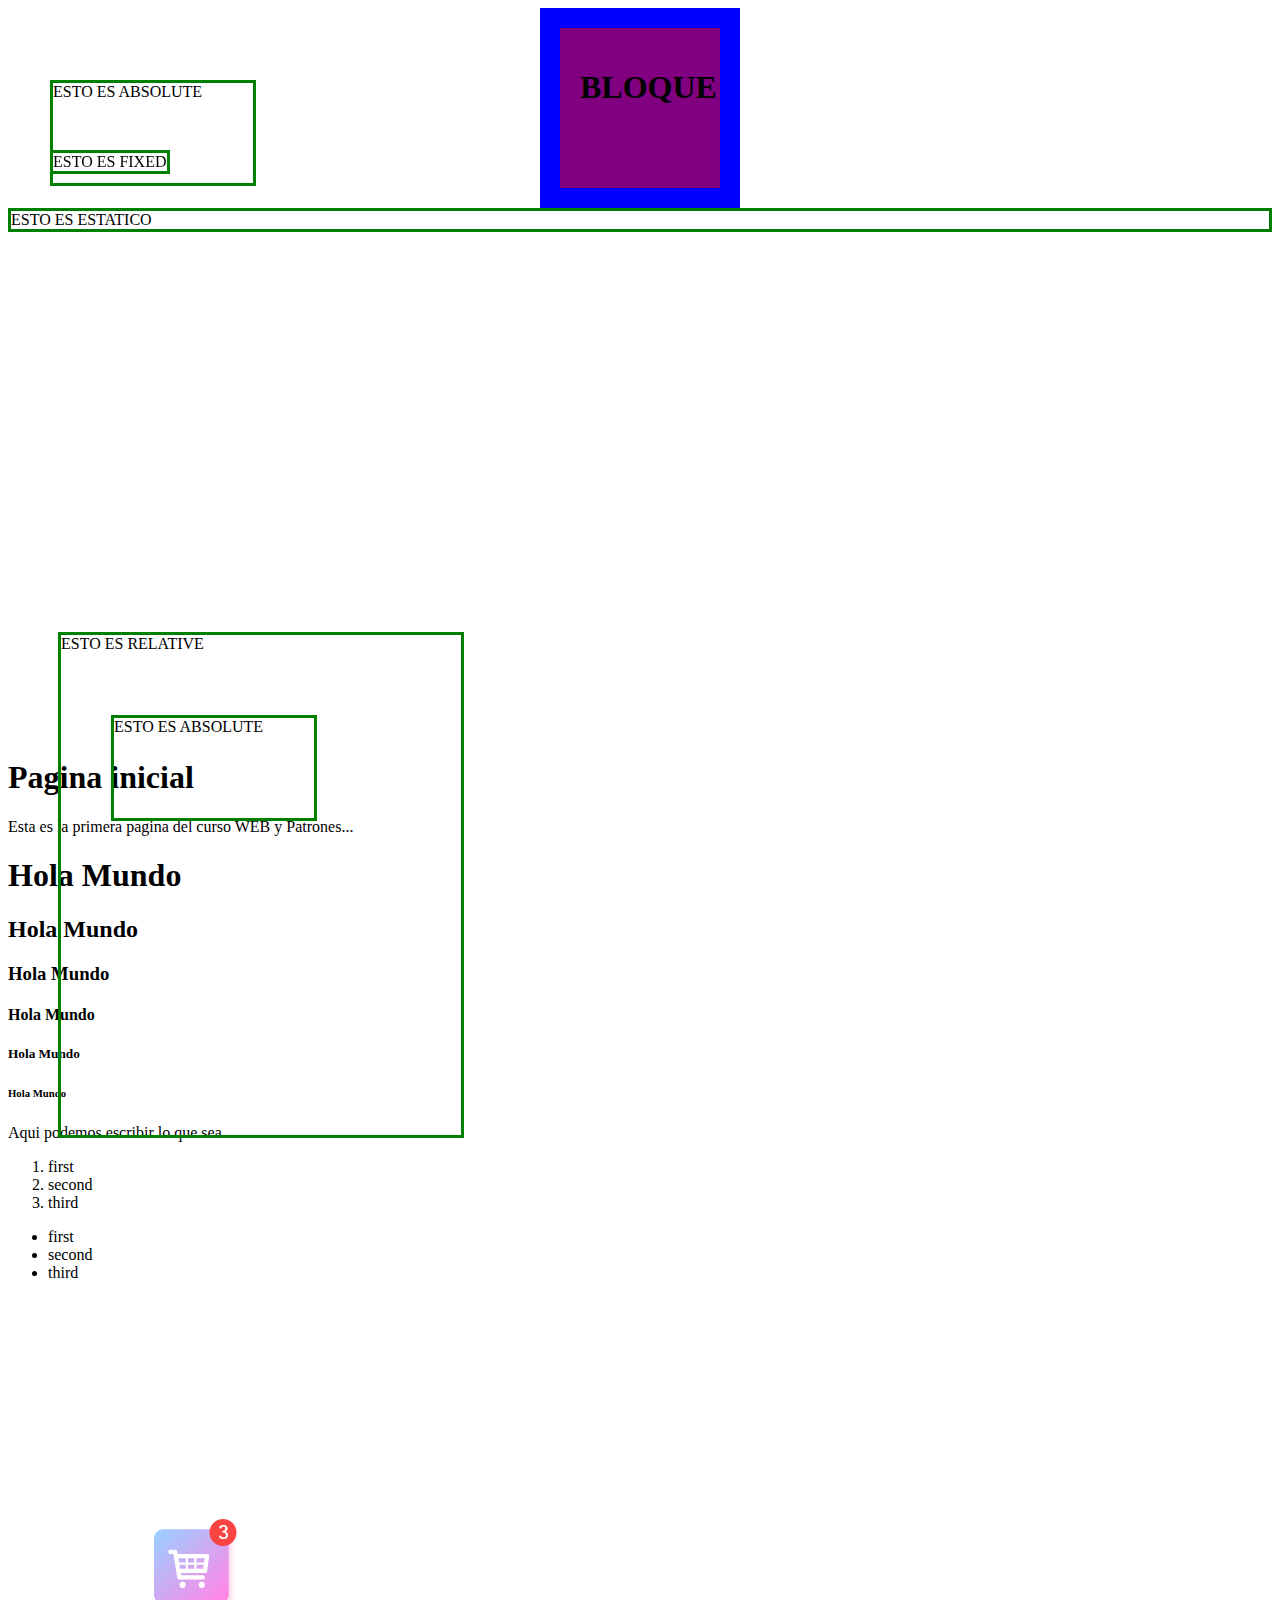
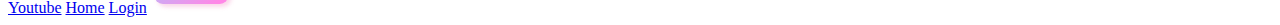
<file: src/main/resources/static/index.html>
<!DOCTYPE html>
<!--
Click nbfs://nbhost/SystemFileSystem/Templates/Licenses/license-default.txt to change this license
Click nbfs://nbhost/SystemFileSystem/Templates/Other/html.html to edit this template
-->
<html>
    <head>
        <title>TODO supply a title</title>
        <link rel="stylesheet" href="css/index.css">
        
    </head>
    
    <body>
        
        <div class="block">
            <h1>BLOQUE</h1>            
        </div>
        
        <div class="static">ESTO ES ESTATICO</div>
        
        <div class="relative">
            ESTO ES RELATIVE
            <div class="absolute">ESTO ES ABSOLUTE</div>
        </div>
        <div class="absolute">ESTO ES ABSOLUTE</div>
        <div class="fixed">ESTO ES FIXED</div>
    
        <div>
        <h1>Pagina inicial</h1>
        <p>Esta es la primera pagina del curso WEB y Patrones...</p>  
        
        <!-- Esto es un comentario -->
        <!-- h=heading=titulos -->
       
        <!-- Esto es un comentario -->
        <!-- h=heading=titulos -->
        <h1>Hola Mundo</h1>
        <h2>Hola Mundo</h2>
        <h3>Hola Mundo</h3>
        <h4>Hola Mundo</h4>
        <h5>Hola Mundo</h5>
        <h6>Hola Mundo</h6>
        
        </div>
        <section>
        <!-- p= parrafo, y es una sucesion de caracteres -->
        <p>Aqui podemos escribir lo que sea</p>
        
        <!-- ol = ordered list= una lista ordenada -->
        <ol>
            <li>first</li>
            <li>second</li>
            <li>third</li>

        </ol>
        
        </section>
        <article>
        <!-- ul = unordered list= una lista desordenada -->
        <ul>
            <li>first</li>
            <li>second</li>
            <li>third</li>
        </ul>
        
        <!-- a= hipervinculos -->
        <!-- URL Absoluta : www.asdasdasd.com -->
        <!-- URL Relativas : src='user/documents/asdasd/mi.png' -->
        <a href="https://www.youtube.com/watch?v=ZuJbaB27LzY">Youtube</a>
        <a href="home.html">Home</a>
        <a href="login.html">Login</a>
        
        <!-- empty tags = etiquetas vacias = y es cuando no tiene etiqueta de cierre como tal -->
        <img src="images/cart.png" alt="Un texto alternativo"/>
        
        <!-- Incrustar código html de otra página -->
        <iframe width="560" height="315" src="https://www.youtube.com/embed/ZuJbaB27LzY" 
                title="YouTube video player" frameborder="0" 
                allow="accelerometer; autoplay; clipboard-write; encrypted-media; 
                gyroscope; picture-in-picture" allowfullscreen></iframe>
        
        </article>
            
       
        
    </body>
    
    <footer>
    </footer>
    
</html>
</file>
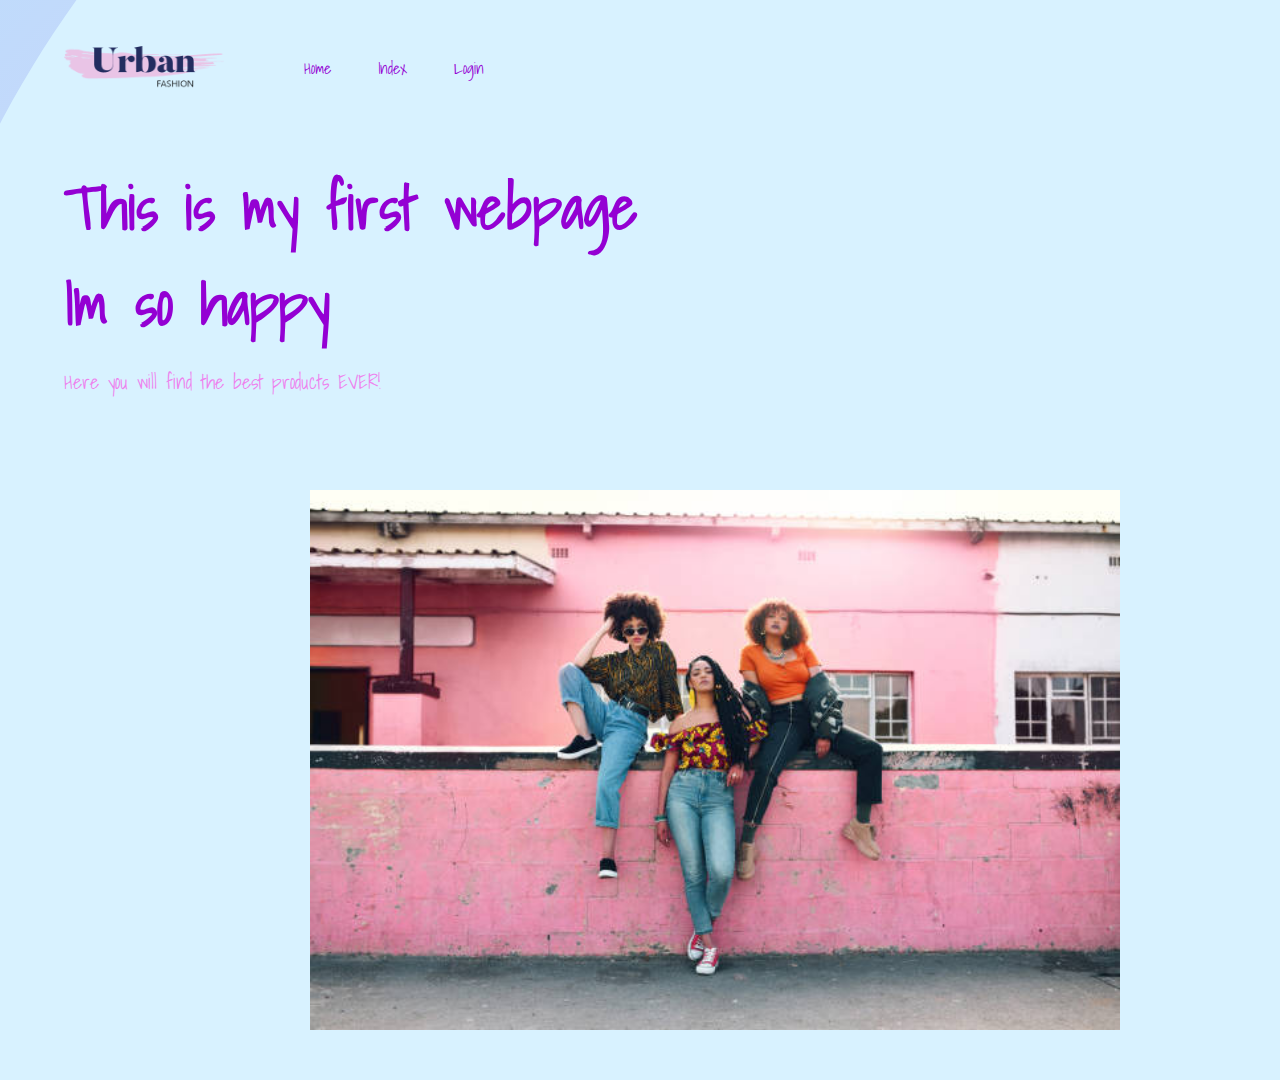
<file: src/main/resources/static/home.html>
<!DOCTYPE html>
<!--
Click nbfs://nbhost/SystemFileSystem/Templates/Licenses/license-default.txt to change this license
Click nbfs://nbhost/SystemFileSystem/Templates/Other/html.html to edit this template
-->
<html>
    <head>
        <title>Home</title>
        <link rel="stylesheet" href="css/home.css">        
    </head>
    
    
    <body>
        <!-- Esto DIV es nuestro Container= contiene toda la página -->
        <div class='container'>
            <!-- Este DIV es nuestro NAVBAR = navigation bar -->
            <div class='navbar'>
                <img src="images/logo.png" class='logo' alt="Es mi logo"/>
                <nav>
                    <ul>
                        <li><a href="home.html">Home</a> </li>
                        <li><a href="index.html">Index</a> </li>
                        <li><a href="login.html">Login</a> </li>
                    </ul>
                </nav>
            </div>
            
            <!-- Este DIV es nuestro CONTENIDO -->
            <div class='content'> 
                <h1>This is my first webpage <br> Im so happy</h1>
                <p>Here you will find the best products EVER!</p>
                <img src="images/urban.png" class='miImagen' alt="This is my image"/>
                
            </div>
            
        </div>

    </body>
</html>
</file>
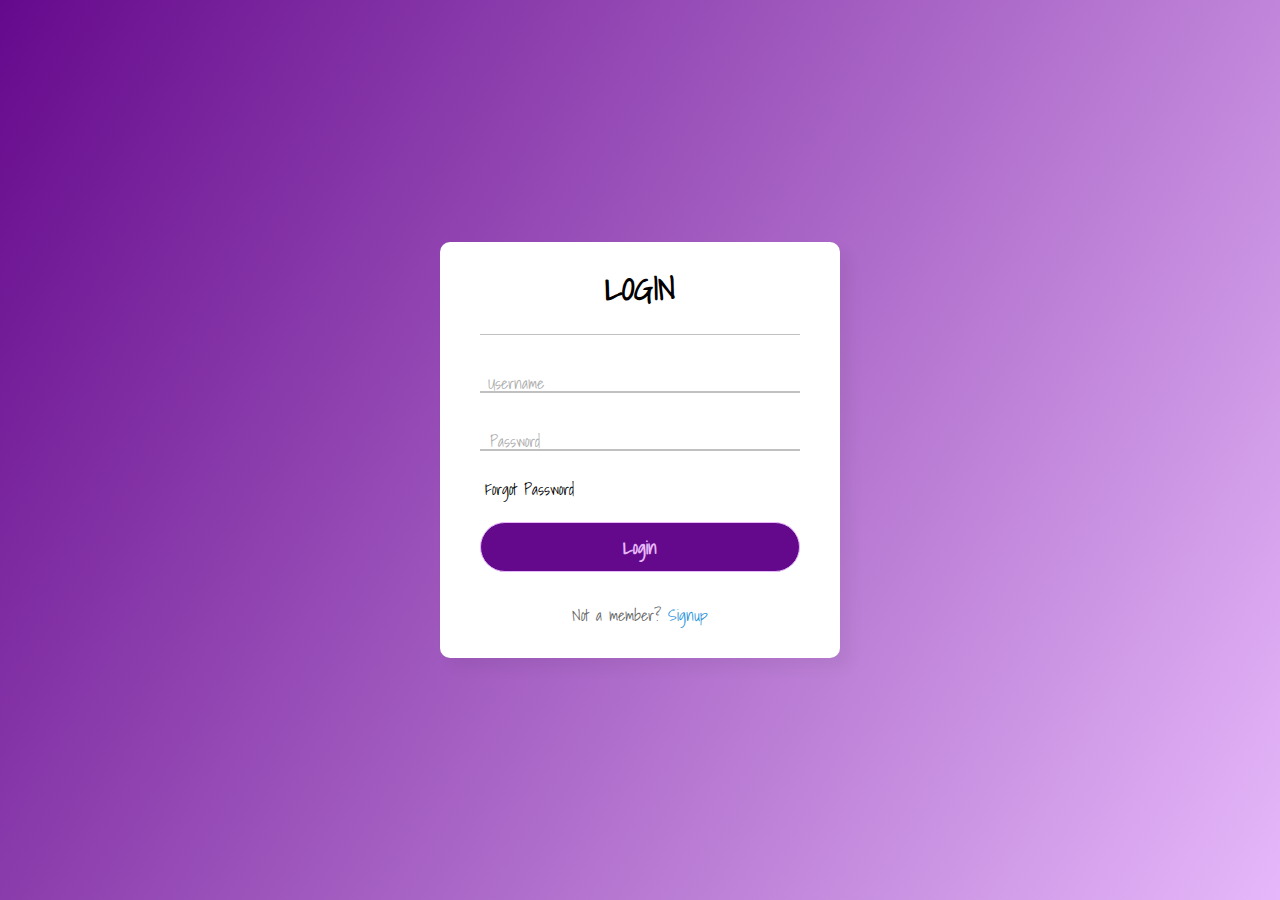
<file: src/main/resources/static/login.html>
<!DOCTYPE html>
<!--
Click nbfs://nbhost/SystemFileSystem/Templates/Licenses/license-default.txt to change this license
Click nbfs://nbhost/SystemFileSystem/Templates/Other/html.html to edit this template
-->
<html>
    <head>
        <title>Login</title>
        <link rel="stylesheet" href="css/login.css">
    </head>
    <body>
        <div class ="center">
            <form method="post">
                <h1>LOGIN</h1>
                
                <div class="txt_field">
                    <input type="text" required>
                    <label>Username</label> <!-- El label es para solicitar información -->
                </div>
                
                <div class="txt_field">
                    <input type="password" required>
                    <label>Password</label>
                </div>
                
                <div class="pass">Forgot Password</div>
                <input type="submit" value="Login">
                
                <div class="signup">
                    Not a member? <a href="#">Signup</a>
                </div>               
            </form>
        </div>
    </body>
</html>
</file>
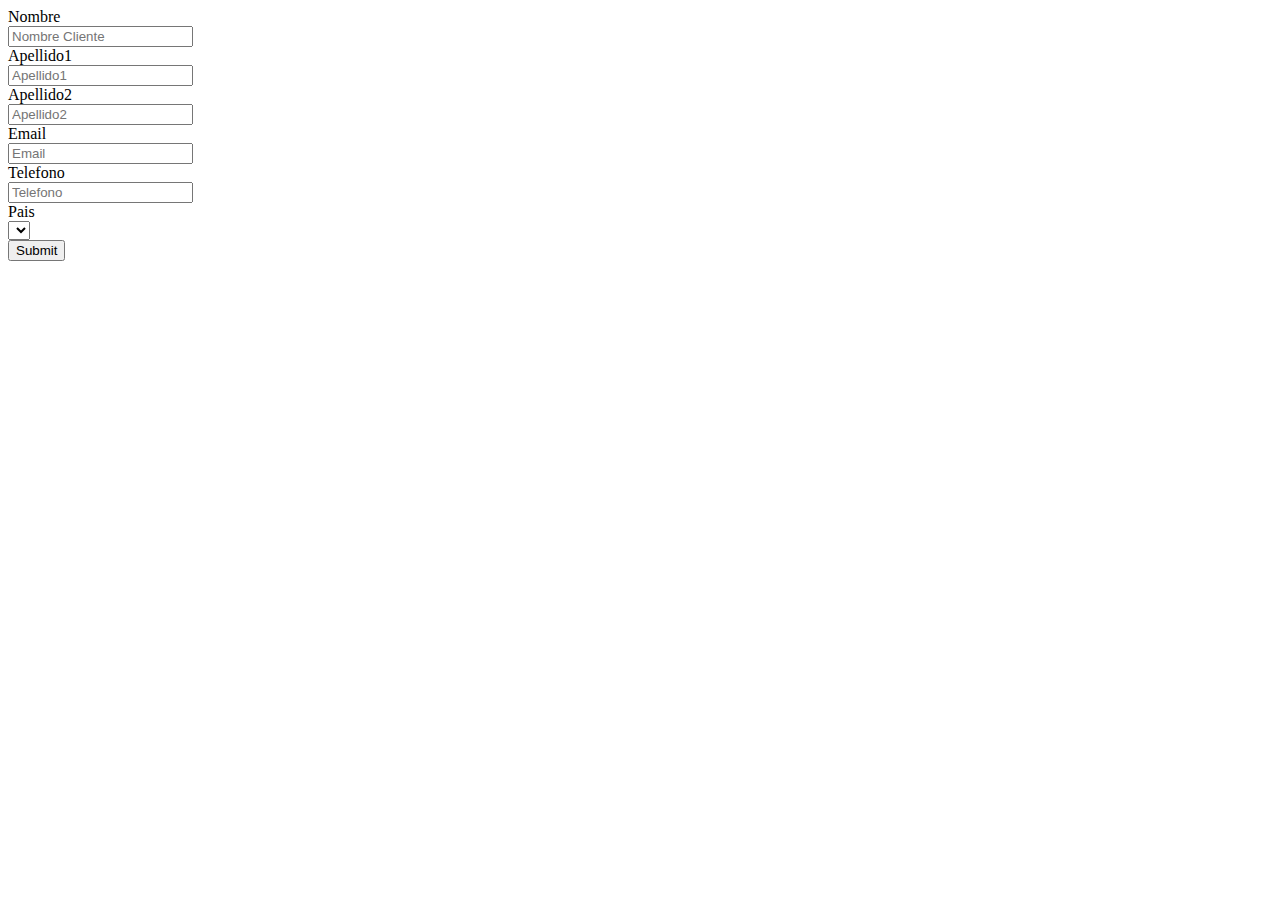
<file: src/main/resources/templates/crear.html>
<!DOCTYPE html>
<!--
Click nbfs://nbhost/SystemFileSystem/Templates/Licenses/license-default.txt to change this license
Click nbfs://nbhost/SystemFileSystem/Templates/Other/html.html to edit this template
-->
<html xmlns:th="http://www.thymeleaf.org">
    <head>
        <title>TODO supply a title</title>
        <!-- CSS only -->
        <link href="https://cdn.jsdelivr.net/npm/bootstrap@5.2.0-beta1/dist/css/bootstrap.min.css" rel="stylesheet" integrity="sha384-0evHe/X+R7YkIZDRvuzKMRqM+OrBnVFBL6DOitfPri4tjfHxaWutUpFmBp4vmVor" crossorigin="anonymous">
        <script src="https://cdn.jsdelivr.net/npm/bootstrap@5.2.0-beta1/dist/js/bootstrap.bundle.min.js" integrity="sha384-pprn3073KE6tl6bjs2QrFaJGz5/SUsLqktiwsUTF55Jfv3qYSDhgCecCxMW52nD2" crossorigin="anonymous"></script>
    </head>
    <body>
        <div class="container"></div>

        <div class="card-header bg-black text-white"> </div>
        <div class="card-body">
            <!-- Esto es un Formulario -->
            <div class="container">
                <form th:object ="${persona}"
                      th:action ="@{/save}"
                      method="POST"
                      >
                    <input type="hidden" th:field="*{id}">
                    <div class="form-group mb-3 row">
                        <label class="col-md-2 col-form-label" for="nombre">Nombre</label>
                        <div class="col-sm-10">
                            <input type="text" class="form-control form-control-sm col-md-6" th:field="*{nombre}" placeholder="Nombre Cliente" id="nombres" aria-describedby="emailHelp">
                        </div>
                    </div>

                    <div class="form-group mb-3 row">
                        <label class="form-control-sm col-md-2 col-form-label" for="apellido1">Apellido1</label>
                        <div class="col-sm-10">
                            <input type="text" th:field="*{apellido1}" class="form-control form-control-sm col-md-6" placeholder="Apellido1" id="apellido1" aria-describedby="emailHelp">
                        </div>
                    </div>

                    <div class="form-group mb-3 row">
                        <label class="form-control-sm col-form-label col-md-2" for="apellido2">Apellido2</label>
                        <div class="col-sm-10">
                            <input type="text" th:field="*{apellido2}" class="form-control form-control-sm col-md-6" placeholder="Apellido2" id="apellido2" aria-describedby="emailHelp">
                        </div>
                    </div>

                    <div class="form-group mb-3 row">
                        <label class="form-control-sm col-form-label col-md-2" for="email">Email</label>
                        <div class="col-sm-10">
                            <input type="text" th:field="*{email}" class="form-control form-control-sm col-md-6" placeholder="Email" id="email" aria-describedby="emailHelp">
                        </div>
                    </div>

                    <div class="form-group mb-3 row">
                        <label class="form-control-sm col-form-label col-md-2" for="telefono">Telefono</label>
                        <div class="col-sm-10">
                            <input type="text" th:field="*{telefono}" class="form-control form-control-sm col-md-6" placeholder="Telefono" id="telefono" aria-describedby="emailHelp">
                        </div>
                    </div>

                    <div class="form-group mb-3 row">
                        <label class="form-control-sm col-form-label col-md-2" for="paises">Pais</label>
                        <div class="col-sm-10">
                            <select th:field="*{pais}" class="form-control form-control-sm col-md-6" id="pais" aria-describedby="emailHelp">
                                <option th:each="x:${paises}"
                                        th:value="${x.id}"
                                        th:text="${x.pais}"/>
                            </select>
                        </div>
                    </div>
                    <button type="submit" class="btn btn-primary" value="Guardar">Submit</button>
                </form>
            </div>
        </div>
    </body>
</html>
</file>
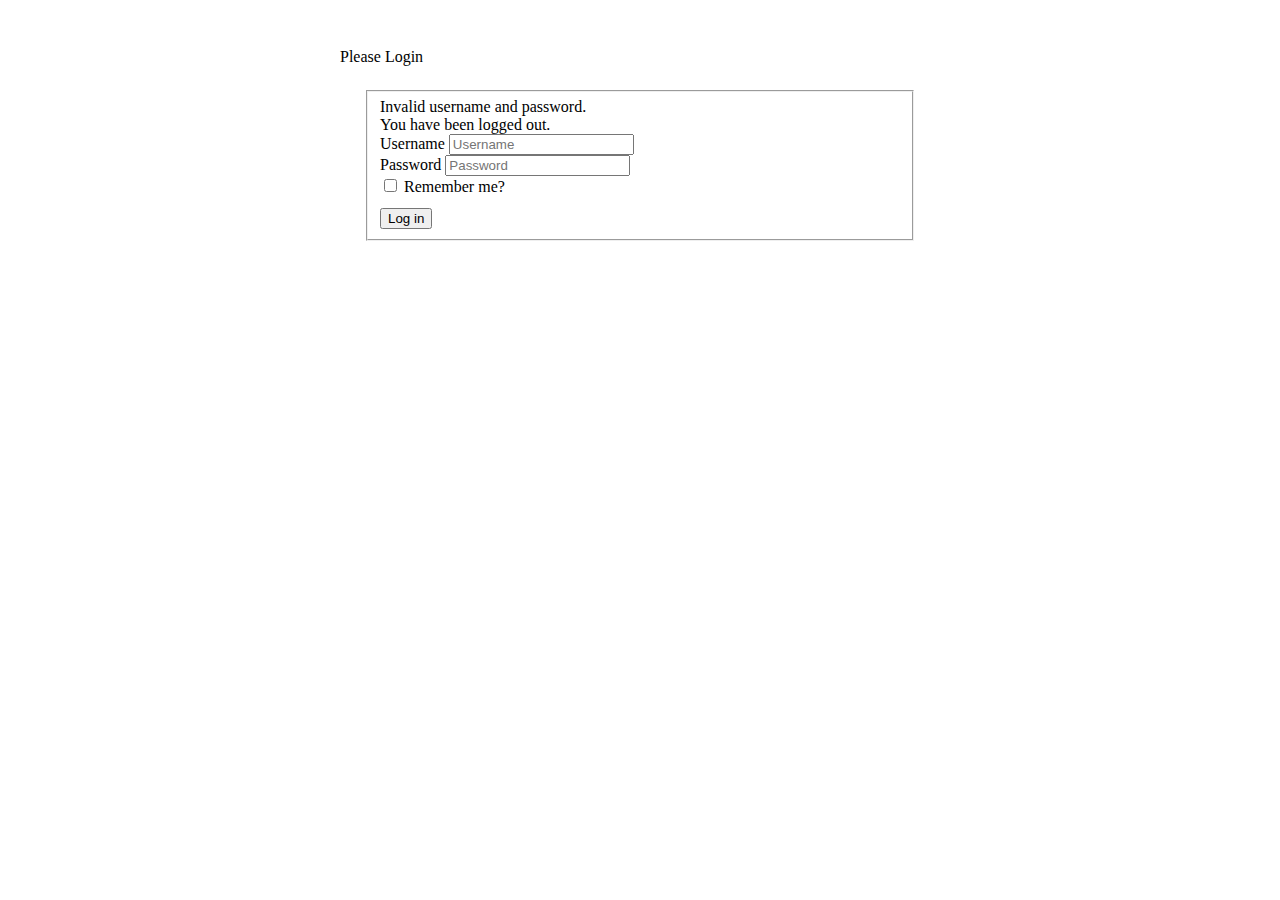
<file: src/main/resources/templates/login.html>
<!DOCTYPE html>
<!--
Click nbfs://nbhost/SystemFileSystem/Templates/Licenses/license-default.txt to change this license
Click nbfs://nbhost/SystemFileSystem/Templates/Other/html.html to edit this template
-->
<html xmlns:th="http://www.thymeleaf.org">    
    <head th:replace="plantilla/template::head"></head>    
    <body>        
        <div class="container">            
            <div style="width:600px;margin-left: auto;margin-right: auto;margin-top:24px;padding: 24px;">                
                <div class="card">                    
                    <div class="card-header">                        
                        <i class="fa fa-user"></i> Please Login
                    </div>                    
                    <div class="card-block" style="padding: 24px;">                        
                        <form name="f" th:action="@{/login}" method="post">                            
                            <fieldset>                                
                                <!-- Thymeleaf + Spring Security error display -->                                
                                <div th:if="${param.error}" class="alert alert-danger">                                    
                                    Invalid username and password.
                                </div>                                
                                <div th:if="${param.logout}" class="alert alert-success">                                    
                                    You have been logged out.
                                </div>                                
                                <!-- Login Controls -->                                
                                <div class="form-group">                                    
                                    <label for="txtUsername">Username</label>                                    
                                    <input type="text" class="form-control" id="username" name="username"                                           
                                           placeholder="Username">                                
                                </div>                                
                                <div class="form-group">                                    
                                    <label for="txtPassword">Password</label>                                    
                                    <input type="password" class="form-control" id="password" name="password"                                           
                                           placeholder="Password">                                
                                </div>                                
                                <div class="form-check">                                    
                                    <input type="checkbox" class="form-check-input" id="checkRememberMe" name="checkRememberMe">                                    
                                    <label class="form-check-label" for="checkRememberMe">Remember me?</label>                                
                                </div>                                
                                <!-- Login Button -->                                
                                <div class="form-actions" style="margin-top: 12px;">                                    
                                    <button type="submit" class="btn btn-success">Log in</button>                                
                                </div>                            
                            </fieldset>                        
                        </form>                    
                    </div>                
                </div>            
            </div>        
        </div>    
    </body>
</html>
</file>
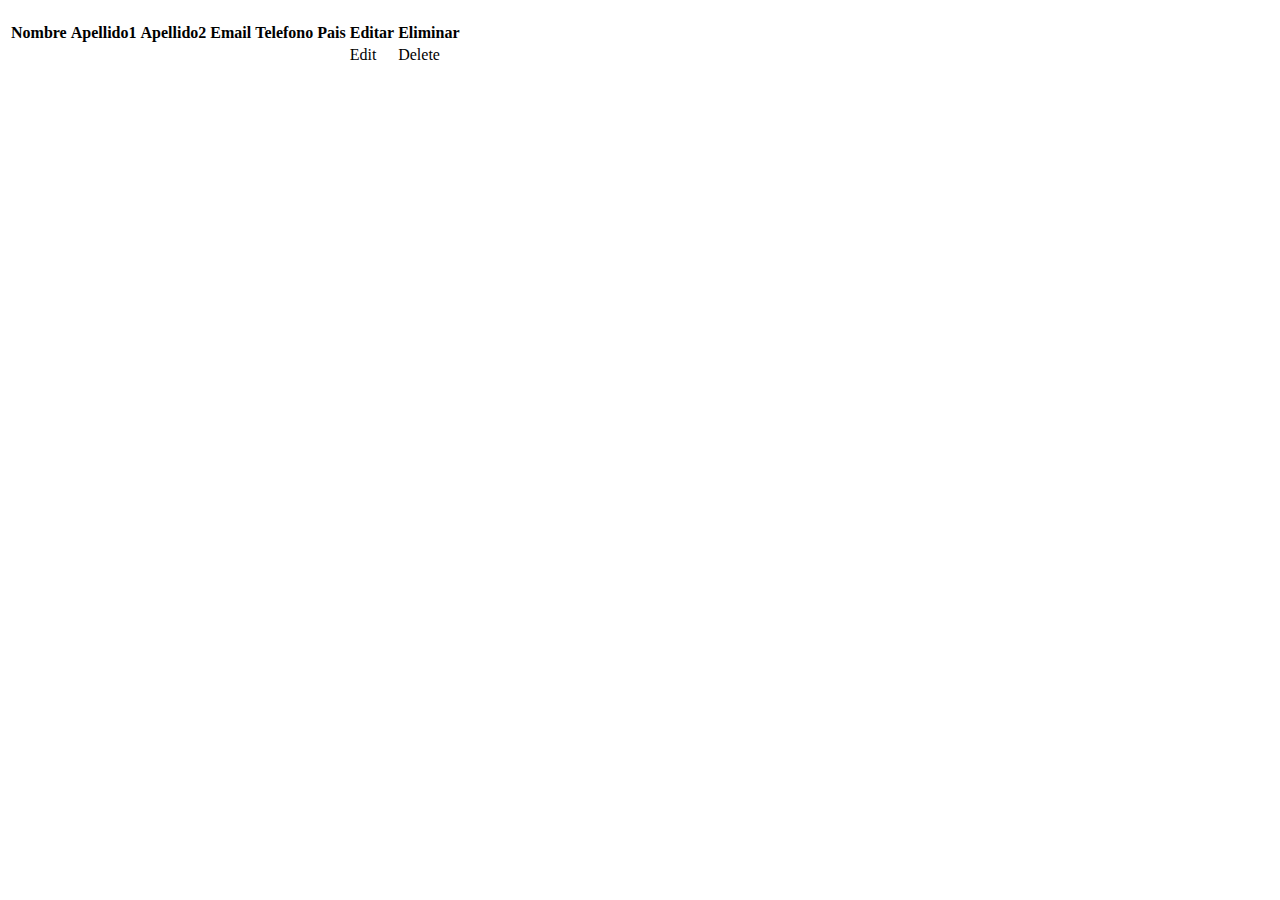
<file: src/main/resources/templates/personas.html>
<!DOCTYPE html>
<!--
Click nbfs://nbhost/SystemFileSystem/Templates/Licenses/license-default.txt to change this license
Click nbfs://nbhost/SystemFileSystem/Templates/Other/html.html to edit this template
-->
<html xmlns:th="http://www.thymeleaf.org"
      xmlns:sec="http://thymeleaft.org/extras/spring-security"> 
    <!-- Thymeleaf replace: este va a funcionar para cunado quiero usar el fragment que creamos en template.
    me va a tomar todo lo que está contenido en el archivo template dentro de plantilla, lo que me va a tomar
    es lo que se llame head -->
    <head th:replace="plantilla/template::head"></head>
        <!--
        <title>Persona</title>  
        <link href="https://cdn.jsdelivr.net/npm/bootstrap@5.2.0-beta1/dist/css/bootstrap.min.css" rel="stylesheet" integrity="sha384-0evHe/X+R7YkIZDRvuzKMRqM+OrBnVFBL6DOitfPri4tjfHxaWutUpFmBp4vmVor" crossorigin="anonymous">
        <script src="https://cdn.jsdelivr.net/npm/bootstrap@5.2.0-beta1/dist/js/bootstrap.bundle.min.js" integrity="sha384-pprn3073KE6tl6bjs2QrFaJGz5/SUsLqktiwsUTF55Jfv3qYSDhgCecCxMW52nD2" crossorigin="anonymous"></script>
    </head> -->
    <body>
        <!-- En este caso llamamos al que creamos con el nombre header, que sería el NAV BAR -->
        <header th:replace="plantilla/template::header"></header>
    <!-- th indica que está usando un thymeleaf, en este caso un thymeleaf text -->
    <!-- El titulo lo va a obtener de nuestro controlador, en este caso lo va a sustituir a Tabla Personas en el html -->
    <h1 class="text-center" th:text="${titulo}"></h1>
    <h1 th:text="#{index.titulo}"></h1> <!-- cuando usamos el símbolo de numeral estamos haciendo referencia 
    a que vamos a usar los messages.properties (los que están en el default package)-->
    
                <!-- Log name -->
    <span sec:authentication="name"></span>
    
    <!-- La etiqueta table genera un tabla, lo demás es para darle formato -->
    <table class="table table-dark table-striped">
        
        <!-- El table head es para el nombre de las columnas, lo demás es para darle formato -->
        <thead class="thead-dark"> 
            
            <!-- Aquí agregamos los table rows, que son los nombres de las columnas de la tabla -->
            <tr>
                <th scope="col">Nombre </th>
                <th scope="col">Apellido1 </th>
                <th scope="col">Apellido2 </th>
                <th scope="col">Email </th>
                <th scope="col">Telefono </th>
                <th scope="col">Pais </th>
                <th scope="col">Editar </th>
                <th scope="col">Eliminar </th>
            </tr>
        </thead>

        <!-- Por cada usuario en personas quiero que haga lo siguiente  -->
        <!-- Table row (tr) donde quiero obtener el valor -->
        <!-- Table data (td) -->
        <tbody>
        
        <!-- el thymeleaf block lo que va a hacer es ejecutar cierta lógica o cierto código basada en los parámetros que nosotros le enviemos -->
        <!-- el thymeleaf each: Por cada usuario en personas (por cada objeto que tenemos en nuestra lista de personas) quiero que me haga lo siguiente -->
        <th:block th:each="user : ${personas}">
            <tr>
                <!-- El texto lo voy a sustituir por el user.getNombre, que este caso trae de la BD el Nombre de la persona 
                esto se llama del método que está en nuestra entidad -->
                <td th:text="${user.getNombre}"></td>
                <td th:text="${user.getApellido1}"></td>
                <td th:text="${user.getApellido2}"></td>
                <td th:text="${user.getEmail}"></td>
                <td th:text="${user.getTelefono}"></td>
                <!-- En este tengo un objeto de tipo persona donde ejecuto un método que se llama getPais, cuando esto primero da el resultado lo que se 
                va a obtener es un objeto de tipo país. Con el segundo getPais le devuelve el nombre -->
                <td th:text="${user.getPais.getPais}"></td>
                
                <td>
                    <a th:href="@{/editPersona/{id}(id=${user.getId})}">Edit</a>
                </td>

                <td>
                    <a th:href="@{/delete/{id}(id=${user.getId})}">Delete</a>
                </td>
            </tr>
        </th:block>
        </tbody>
        </table>
    </body>
    <!-- Igual el footer, en este caso llamo al footer que creamos para ahorrar código -->
    <footer th:replace="plantilla/template::footer"></footer>
</html>
</file>
<file: src/main/resources/static/css/index.css>
/*
Click nbfs://nbhost/SystemFileSystem/Templates/Licenses/license-default.txt to change this license
Click nbfs://nbhost/SystemFileSystem/Templates/Other/CascadeStyleSheet.css to edit this template
*/
/* 
    Created on : 26 may. 2022, 19:58:42
    Author     : Daniela
*/

/*
content-box: toma en cuenta, contenido, borde y padding para el cálculo de la caja
border-box: modifica valores de contenido, para que coincida con nuestro ancho y alto
<!-- static no se ve afectado por el top y el left el relative si -->
*/

.block{
    background-color: purple; 
    width: 200px;
    height: 200px;
    padding: 20px;
    
    border: 20px solid blue;
    box-sizing: border-box;
    margin: auto;
}

.static{
    position:static;
    border:3px solid green;
    top:400px;
    left:50px;
}



.relative{
    position:relative;
    border:3px solid green;
    top:400px;
    left:50px;
    width: 400px;
    height: 500px;
}

.fixed{
    position:fixed;
    border:3px solid green;
    top:150px;
    left:50px;
}

.absolute{
    position:absolute;
    border:3px solid green;
    top:80px;
    left:50px;
    width: 200px;
    height: 100px;
}
</file>
<file: src/main/resources/static/css/home.css>
/*
Click nbfs://nbhost/SystemFileSystem/Templates/Licenses/license-default.txt to change this license
Click nbfs://nbhost/SystemFileSystem/Templates/Other/CascadeStyleSheet.css to edit this template
*/
/* 
    Created on : 26 may. 2022, 18:26:00
    Author     : Daniela
*/
@import url('https://fonts.googleapis.com/css2?family=Shadows+Into+Light&display=swap');
*{
    margin:0;
    padding:0;
    font-family: 'Shadows Into Light', cursive;
}

.container{
    height: 120vh;
    width: 100%;
    background-image: url(../images/background.png);
    background-position: center;
    background-size: cover;
    padding-left: 5%;
    padding-right: 5%;
    box-sizing: border-box;
    position: relative;
}

.navbar{
    height: 15vh;
    width: 100%;
    margin: auto;
    display: flex;
    align-items: center;
}
/*
*/
.logo{
    width: 160px;
    cursor: pointer;
}  
/*
A todas las etiquetas nav se les va a asignar este estilo (esto al nav que no lleva punto de primero)
flex1 que tanto va a crecer nuestro elemto
*/
nav{
    flex: 1;
    padding-left: 60px;
}

nav ul li{
    display: inline-block;/*que se vea en una misma linea*/
    list-style: none;/*no quiere dar ningún estilo, elimina viñetas*/
    margin: 0px 20px;
}

nav ul li a{
    text-decoration: none;/*elimina el subrayado que tiene el link*/
    color:darkviolet;/*agrega color al navbar*/
}

.content h1 {
    font-size: 60px;
    font-weight: bold;
    margin-top: 24px;
    margin-bottom: 15px;
    color:darkviolet;/*agrega color al heading*/
}

.content p {
    font-size: 20px;
    color:violet;/*cambia el color a la letra del parrafo*/
}
.miImagen {
    height: 50%;
    position: absolute;
    bottom: 50px;
    right: 160px;
}
</file>
<file: src/main/resources/static/css/login.css>
/*
Click nbfs://nbhost/SystemFileSystem/Templates/Licenses/license-default.txt to change this license
Click nbfs://nbhost/SystemFileSystem/Templates/Other/CascadeStyleSheet.css to edit this template
*/
/* 
    Created on : 26 may. 2022, 18:26:06
    Author     : Daniela
*/

@import url('https://fonts.googleapis.com/css2?family=Shadows+Into+Light&display=swap');

*{
    margin: 0;
    padding: 0;
    box-sizing: border-box;
    font-family: 'Shadows Into Light', cursive;
}

body{    
    background: linear-gradient(120deg, #65098C, #E6B8FA);
    overflow: hidden;
    height: 100vh;
}

.center{    
    position: absolute;
    top: 50%;
    left: 50%;
    width: 400px;
    background: white;
    transform: translate(-50%,-50%); /*permite mover o rotar nuestros elementos, translate mueve el elemento según la posicion donde se encuentre*/
    border-radius: 10px; /*redondea las esquinas/los bordes*/
    box-shadow: 10px 10px 15px rgba(0,0,0,0.05);/*aplica una especie de sombreado a nuestra cajita*/
}

.center h1{    
    text-align: center;
    padding: 20px 0;
    border-bottom: 1px solid silver; /*esto es para que se haga una linea abajo de nuestra cajita*/
}

.center form{    
    padding: 0 40px;
    box-sizing: border-box
}

form .txt_field{    
    position: relative;
    border-bottom: 2px solid silver;
    margin: 30px 0;
}

.txt_field input{    
    width: 100%;
    padding: 0 5px;
    height: 4px;
    font-size: 40px;
    border: none;
    background: none;
}

.txt_field label{    
    position: absolute;
    top: 20%;
    left: 30px;
    color: #adadad;
    transform: translate(-40%);
    font-size: 16px;
}


.pass {    
    margin: -5px 0 20px 5px;
    color: menutext;
    cursor: pointer;
}

.pass:hover {    
    text-decoration: underline;
}

input[type="submit"]{
    width: 100%;
    height: 50px;
    border: 1px solid;
    background: #65098C;
    border-radius: 25px;
    font-size: 18px;
    font-weight: 700;
    cursor: pointer;
    color: #E6B8FA
}

input[type="submit"]:hover{
    border-color: #2691d9;
    background: green;
    transition: .5s;
}

.signup {    
    margin: 30px 0;
    text-align: center;
    font-size: 16px;
    color: #666666;
}

.signup a{        
    color: #2691d9;
    text-decoration: none;
}

.signup a:hover{        
    text-decoration: underline;
}

.txt_field span ::before{        
    content: '';
    position: absolute;
    top: 50%;
    left: 5px;
    color: #adadad;
    transform: translateY(-50%);
    font-size: 16px;
    pointer-events: none;
    transition: .5s;
}

.txt_field input:focus~label,
.txt_field input:valid~label{        
    top: -5px;
    color: #2691d9;
}

.txt_field input:focus~span::before,
.txt_field input:valid~span::before{        
    width: 100%;    
}
</file>
